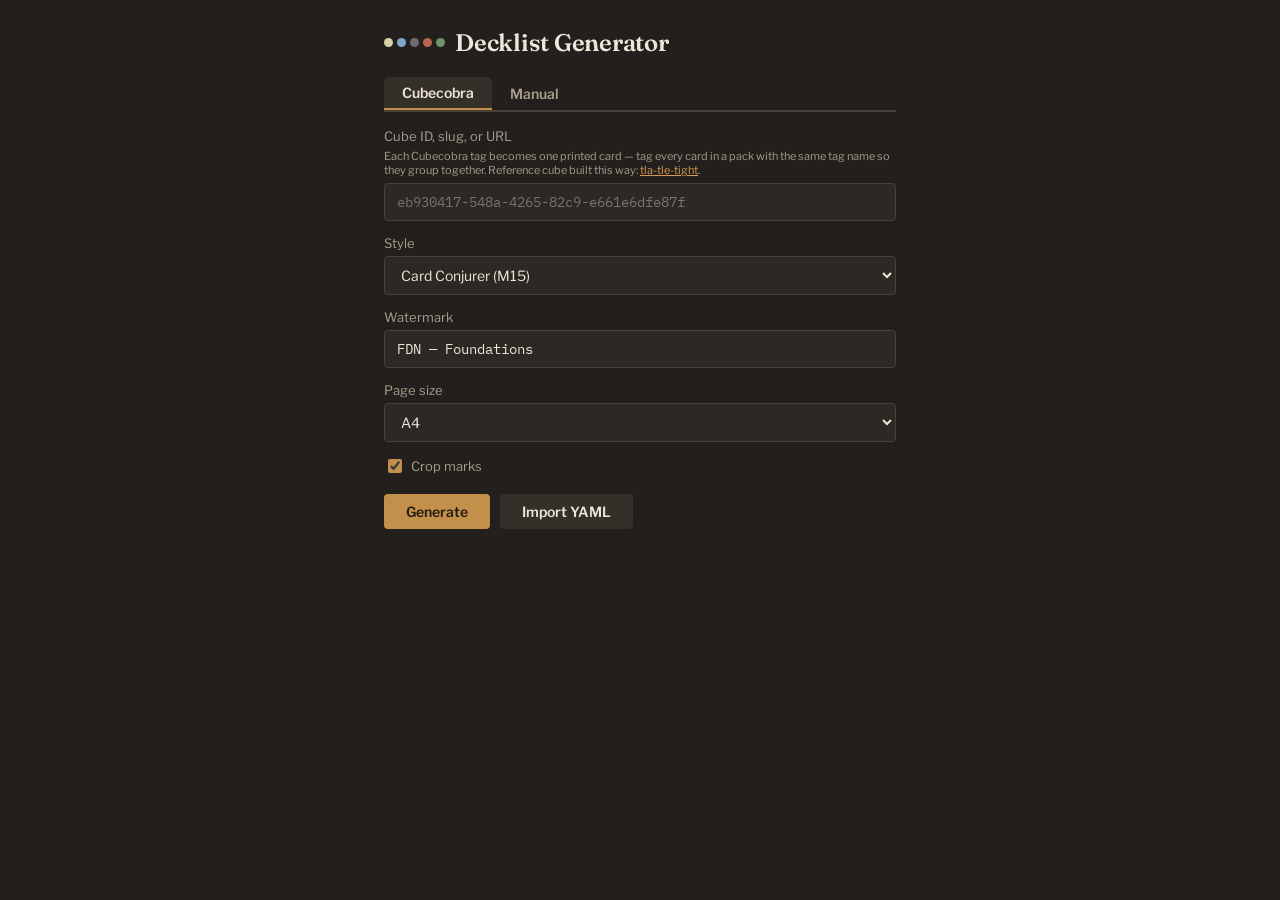
<file: index.html>
<!DOCTYPE html>
<html lang="en">
<head>
  <meta charset="UTF-8">
  <meta name="viewport" content="width=device-width, initial-scale=1.0">
  <title>Decklist Generator</title>
  <link rel="preconnect" href="https://fonts.gstatic.com" crossorigin>
  <link rel="stylesheet" href="https://fonts.googleapis.com/css2?family=Fraunces:opsz,wght@9..144,600&family=Libre+Franklin:wght@400;500;600;700&family=IBM+Plex+Mono:wght@400;500&display=swap">
  <link rel="stylesheet" href="style.css?v=7">
</head>
<body>
  <div id="controls">
    <h1><span class="title-pips" aria-hidden="true"><i class="title-pip title-pip--w"></i><i class="title-pip title-pip--u"></i><i class="title-pip title-pip--b"></i><i class="title-pip title-pip--r"></i><i class="title-pip title-pip--g"></i></span>Decklist Generator</h1>

    <!-- Session auto-save restore prompt (see js/session.js) -->
    <div id="sessionRestoreBanner" class="session-banner" style="display:none" role="status" aria-live="polite">
      <span id="sessionRestoreText"></span>
      <button id="sessionRestoreBtn" class="secondary">Restore</button>
      <button id="sessionDiscardBtn" class="secondary">Discard</button>
    </div>

    <!-- B2: Input-mode tabs -->
    <div class="tabs">
      <button class="tab active" data-mode="cubecobra">Cubecobra</button>
      <button class="tab"        data-mode="manual">Manual</button>
    </div>

    <!-- Cubecobra mode -->
    <div id="modeCubecobra" class="mode-panel">
      <div class="form-group">
        <label for="cubeId">Cube ID, slug, or URL</label>
        <div class="field-hint">Each Cubecobra tag becomes one printed card — tag every card in a pack with the same tag name so they group together. Reference cube built this way: <a href="https://cubecobra.com/cube/list/tla-tle-tight" target="_blank" rel="noopener">tla-tle-tight</a>.</div>
        <input id="cubeId" type="text" placeholder="eb930417-548a-4265-82c9-e661e6dfe87f" />
      </div>
      <div class="form-group" id="cacheGroup" style="display:none">
        <label for="cacheSelect">Cached cubes</label>
        <div class="cache-row">
          <select id="cacheSelect"></select>
          <button id="cacheLoadBtn" class="secondary">Load</button>
          <button id="cacheDeleteBtn" class="danger">Remove</button>
        </div>
      </div>
    </div>

    <!-- B2: Manual mode -->
    <div id="modeManual" class="mode-panel" style="display:none">
      <div class="form-group">
        <label for="manualDeckName">Deck name</label>
        <input id="manualDeckName" type="text" placeholder="Deck" />
      </div>
      <div class="form-group">
        <label for="manualText">Deck list</label>
        <div class="field-hint">Paste an Arena-format list (count + card name, count optional — defaults to 1) — cost, rarity, and art are looked up automatically.</div>
        <textarea id="manualText" placeholder="4 Llanowar Elves (DOM) 180&#10;1 Wrath of God (M19) 15&#10;6 Forest"></textarea>
      </div>
    </div>

    <!-- Shared controls -->
    <!-- B3: Render style -->
    <div class="form-group">
      <label for="styleSelect">Style</label>
      <select id="styleSelect"></select>
    </div>

    <!-- B3: Art-background source (shown only for the art style) -->
    <div class="form-group" id="artUrlGroup" style="display:none">
      <label for="artUrl">Background image URL (optional)</label>
      <input id="artUrl" type="text" placeholder="Image URL or https://scryfall.com/card/… — blank = auto" />
    </div>

    <div class="form-group">
      <label for="watermarkInput">Watermark</label>
      <div class="wm-combo" id="watermarkCombo">
        <input type="text" id="watermarkInput" class="wm-combo-input" placeholder="Search sets…" autocomplete="off"
               role="combobox" aria-expanded="false" aria-autocomplete="list" aria-controls="watermarkListbox">
        <ul class="wm-combo-list" id="watermarkListbox" role="listbox" hidden></ul>
      </div>
    </div>

    <!-- A2: Page size -->
    <div class="form-group">
      <label for="pageSize">Page size</label>
      <select id="pageSize">
        <option value="a4">A4</option>
        <option value="letter">US Letter</option>
      </select>
    </div>

    <!-- A3: Crop marks toggle -->
    <div class="inline-check">
      <label>
        <input type="checkbox" id="cropMarks" checked>
        Crop marks
      </label>
    </div>

    <div class="actions">
      <button id="generateBtn">Generate</button>
      <button id="printBtn"     class="secondary" style="display:none">Print / Save PDF</button>
      <button id="downloadBtn"  class="secondary" style="display:none">Download PNGs</button>
      <button id="batchEditBtn" class="secondary" style="display:none">Edit Titles</button>
      <!-- D1: deck YAML import / export -->
      <button id="importYamlBtn" class="secondary">Import YAML</button>
      <button id="exportYamlBtn" class="secondary" style="display:none">Export YAML</button>
      <input id="importYamlInput" type="file" accept=".yaml,.yml,.txt" style="display:none">
    </div>
    <div id="status" role="status" aria-live="polite"></div>
  </div>

  <div id="cardGrid"></div>

  <!-- Fullscreen lightbox -->
  <div id="fullscreenModal" class="modal-overlay" style="display:none" role="dialog" aria-modal="true">
    <button class="modal-close" id="fullscreenClose" title="Close" aria-label="Close">✕</button>
    <canvas id="fullscreenCanvas"></canvas>
  </div>

  <!-- Edit modal -->
  <div id="editModal" class="modal-overlay" style="display:none" role="dialog" aria-modal="true">
    <div class="modal-box">
      <div class="modal-header">
        <span class="modal-title">Edit deck</span>
        <button class="modal-close-sm" id="editClose" title="Close" aria-label="Close">✕</button>
      </div>
      <div class="modal-body">
        <div class="modal-main">
          <div class="modal-field">
            <label for="editTitle">Title</label>
            <input id="editTitle" type="text" placeholder="Deck">
          </div>
          <!-- Per-card fields: shown only for styles that use them -->
          <div id="editSubtitleGroup" class="modal-field" style="display:none">
            <label for="editSubtitle">Subtitle</label>
            <input id="editSubtitle" type="text" placeholder="Tagline shown below the title">
          </div>
          <div id="editArtUrlGroup" class="modal-field" style="display:none">
            <label>Art</label>
            <div class="art-url-row">
              <input id="editArtUrl" type="text" placeholder="Image URL or https://scryfall.com/card/… — blank = auto">
              <button id="editArtReset" class="art-reset-btn" type="button" title="Reset to automatic art" aria-label="Reset to automatic art">✕</button>
              <div id="editArtPreview" class="art-preview-thumb"></div>
            </div>
          </div>
          <div id="editBlendGroup" class="modal-field" style="display:none">
            <label for="editBlendSlider">Color blend</label>
            <div class="blend-row">
              <input id="editBlendSlider" type="range" min="0" max="100" step="1" value="50">
              <span id="editBlendValue" class="blend-value">50%</span>
              <button id="editBlendReset" class="art-reset-btn" type="button" title="Reset to automatic blend" aria-label="Reset to automatic blend">Auto</button>
            </div>
          </div>
          <div id="editArtPicker" class="art-picker" style="display:none">
            <div class="art-picker-tabs">
              <button class="art-picker-tab active" data-picker-tab="deck">From this deck</button>
              <button class="art-picker-tab" data-picker-tab="search">Search Scryfall</button>
            </div>
            <div id="artPickerDeckPane" class="art-picker-pane">
              <div id="artPickerGrid" class="art-picker-grid"></div>
            </div>
            <div id="artPickerSearchPane" class="art-picker-pane" style="display:none">
              <div class="art-picker-search-row">
                <input id="artPickerSearch" type="text" placeholder="Card name… (press Enter to search)" autocomplete="off">
              </div>
              <div id="artPickerSearchStatus" class="art-picker-status" role="status" aria-live="polite"></div>
              <div id="artPickerSearchGrid" class="art-picker-grid"></div>
            </div>
          </div>
          <div class="modal-field">
            <label>Colors</label>
            <div id="editColorToggles" class="color-toggles" role="group" aria-label="Color override">
              <button type="button" class="color-toggle color-toggle--auto" data-color="auto" aria-pressed="false" title="Auto (detect from cards)">Auto</button>
              <button type="button" class="color-toggle color-toggle--W" data-color="W" aria-pressed="false" aria-label="White" title="White">W</button>
              <button type="button" class="color-toggle color-toggle--U" data-color="U" aria-pressed="false" aria-label="Blue" title="Blue">U</button>
              <button type="button" class="color-toggle color-toggle--B" data-color="B" aria-pressed="false" aria-label="Black" title="Black">B</button>
              <button type="button" class="color-toggle color-toggle--R" data-color="R" aria-pressed="false" aria-label="Red" title="Red">R</button>
              <button type="button" class="color-toggle color-toggle--G" data-color="G" aria-pressed="false" aria-label="Green" title="Green">G</button>
              <button type="button" class="color-toggle color-toggle--C" data-color="C" aria-pressed="false" aria-label="Colorless" title="Colorless">C</button>
              <button id="editColorSwap" class="art-reset-btn color-swap-btn" type="button" style="display:none" title="Swap color order (which one leads)" aria-label="Swap color order">⇄</button>
            </div>
          </div>
          <div class="modal-field edit-cards-field">
            <div class="edit-cards-header">
              <label>Cards</label>
              <label class="auto-sort-toggle">
                <input type="checkbox" id="editAutoSort" checked>
                Auto sort
              </label>
            </div>
            <div id="editCardTables" class="edit-card-tables"></div>
          </div>
        </div>
        <div class="modal-preview">
          <div class="modal-preview-label">Live preview</div>
          <canvas id="editPreviewCanvas"></canvas>
          <!-- Art reposition: pan (drag the canvas) + zoom + reset; art styles only -->
          <div id="editArtTransform" class="art-transform" style="display:none">
            <div class="art-transform-hint">Drag the art to reposition</div>
            <div class="art-transform-row">
              <label for="editArtZoom">Zoom</label>
              <input id="editArtZoom" type="range" min="1" max="3" step="0.01" value="1">
            </div>
            <button id="editArtTransformReset" class="secondary art-transform-reset" type="button">Reset position</button>
          </div>
        </div>
      </div>
      <div class="modal-footer">
        <div id="editModalStatus" class="modal-status" role="status" aria-live="polite"></div>
        <button id="editSaveBtn">Re-render</button>
        <button id="editCancelBtn" class="secondary">Cancel</button>
      </div>
    </div>
  </div>

  <!-- Batch title/subtitle edit -->
  <div id="batchEditModal" class="modal-overlay" style="display:none" role="dialog" aria-modal="true">
    <div class="modal-box batch-edit-box">
      <div class="modal-header">
        <span class="modal-title">Edit titles</span>
        <button class="modal-close-sm" id="batchEditClose" title="Close" aria-label="Close">✕</button>
      </div>
      <div class="batch-edit-body">
        <table class="batch-edit-table">
          <thead>
            <tr><th>Title</th><th>Subtitle</th></tr>
          </thead>
          <tbody id="batchEditTbody"></tbody>
        </table>
      </div>
      <div class="modal-footer">
        <div id="batchEditModalStatus" class="modal-status" role="status" aria-live="polite"></div>
        <button id="batchEditSaveBtn">Apply &amp; Re-render</button>
        <button id="batchEditCancelBtn" class="secondary">Cancel</button>
      </div>
    </div>
  </div>

  <script type="module" src="js/main.js?v=95"></script>
</body>
</html>
</file>
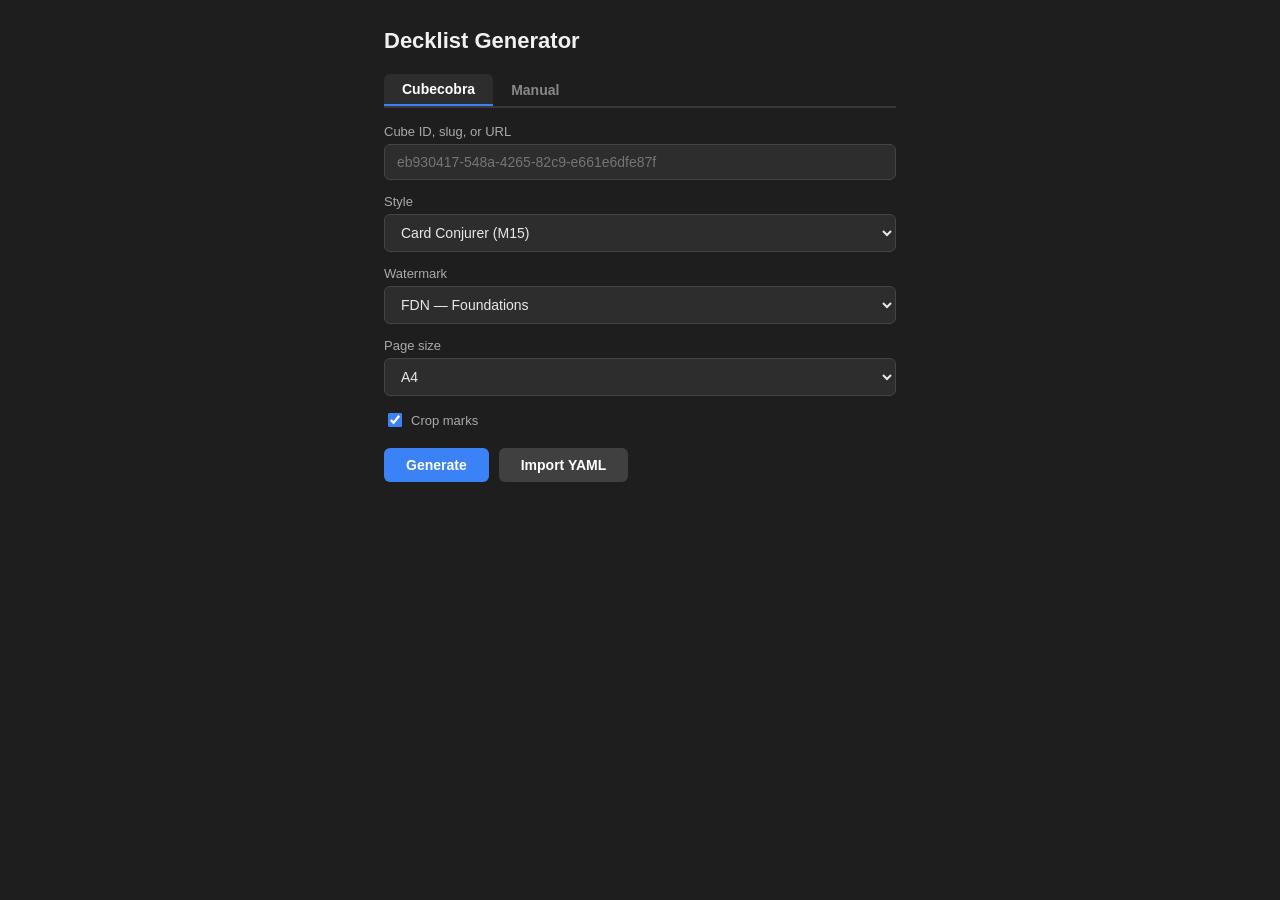
<file: spa/index.html>
<!DOCTYPE html>
<html lang="en">
<head>
  <meta charset="UTF-8">
  <meta name="viewport" content="width=device-width, initial-scale=1.0">
  <title>Decklist Generator</title>
  <link rel="stylesheet" href="style.css">
</head>
<body>
  <div id="controls">
    <h1>Decklist Generator</h1>

    <!-- B2: Input-mode tabs -->
    <div class="tabs">
      <button class="tab active" data-mode="cubecobra">Cubecobra</button>
      <button class="tab"        data-mode="manual">Manual</button>
    </div>

    <!-- Cubecobra mode -->
    <div id="modeCubecobra" class="mode-panel">
      <div class="form-group">
        <label for="cubeId">Cube ID, slug, or URL</label>
        <input id="cubeId" type="text" placeholder="eb930417-548a-4265-82c9-e661e6dfe87f" />
      </div>
      <div class="form-group" id="cacheGroup" style="display:none">
        <label for="cacheSelect">Cached cubes</label>
        <div class="cache-row">
          <select id="cacheSelect"></select>
          <button id="cacheLoadBtn" class="secondary">Load</button>
          <button id="cacheDeleteBtn" class="danger">Remove</button>
        </div>
      </div>
    </div>

    <!-- B2: Manual mode -->
    <div id="modeManual" class="mode-panel" style="display:none">
      <div class="form-group">
        <label for="manualText">Deck list</label>
        <textarea id="manualText" placeholder="# Deck Name&#10;Creature&#10;4 Llanowar Elves {g}&#10;1 Wrath of God {2}{w}{w} (rare)&#10;Land&#10;6 Forest"></textarea>
      </div>
    </div>

    <!-- Shared controls -->
    <!-- B3: Render style -->
    <div class="form-group">
      <label for="styleSelect">Style</label>
      <select id="styleSelect"></select>
    </div>

    <!-- B3: Art-background source (shown only for the art style) -->
    <div class="form-group" id="artUrlGroup" style="display:none">
      <label for="artUrl">Background image URL (optional)</label>
      <input id="artUrl" type="text" placeholder="Image URL or https://scryfall.com/card/… — blank = auto" />
    </div>

    <div class="form-group">
      <label for="watermark">Watermark</label>
      <select id="watermark"></select>
    </div>

    <!-- A2: Page size -->
    <div class="form-group">
      <label for="pageSize">Page size</label>
      <select id="pageSize">
        <option value="a4">A4</option>
        <option value="letter">US Letter</option>
      </select>
    </div>

    <!-- A3: Crop marks toggle -->
    <div class="inline-check">
      <label>
        <input type="checkbox" id="cropMarks" checked>
        Crop marks
      </label>
    </div>

    <div class="actions">
      <button id="generateBtn">Generate</button>
      <button id="printBtn"    class="secondary" style="display:none">Print / Save PDF</button>
      <button id="downloadBtn" class="secondary" style="display:none">Download PNGs</button>
      <!-- D1: deck YAML import / export -->
      <button id="importYamlBtn" class="secondary">Import YAML</button>
      <button id="exportYamlBtn" class="secondary" style="display:none">Export YAML</button>
      <input id="importYamlInput" type="file" accept=".yaml,.yml,.txt" style="display:none">
    </div>
    <div id="status"></div>
  </div>

  <div id="cardGrid"></div>

  <!-- Fullscreen lightbox -->
  <div id="fullscreenModal" class="modal-overlay" style="display:none" role="dialog" aria-modal="true">
    <button class="modal-close" id="fullscreenClose" title="Close">✕</button>
    <canvas id="fullscreenCanvas"></canvas>
  </div>

  <!-- Edit modal -->
  <div id="editModal" class="modal-overlay" style="display:none" role="dialog" aria-modal="true">
    <div class="modal-box">
      <div class="modal-header">
        <span class="modal-title">Edit deck</span>
        <button class="modal-close-sm" id="editClose" title="Close">✕</button>
      </div>
      <div class="modal-body">
        <div class="modal-main">
          <!-- Per-card fields: shown only for styles that use them -->
          <div id="editSubtitleGroup" class="modal-field" style="display:none">
            <label for="editSubtitle">Subtitle</label>
            <input id="editSubtitle" type="text" placeholder="Tagline shown below the title">
          </div>
          <div id="editArtUrlGroup" class="modal-field" style="display:none">
            <label>Art</label>
            <div class="art-url-row">
              <input id="editArtUrl" type="text" placeholder="Image URL or https://scryfall.com/card/… — blank = auto">
              <button id="editArtReset" class="art-reset-btn" type="button" title="Reset to automatic art" aria-label="Reset to automatic art">✕</button>
              <div id="editArtPreview" class="art-preview-thumb"></div>
            </div>
          </div>
          <div id="editArtPicker" class="art-picker" style="display:none">
            <div class="art-picker-tabs">
              <button class="art-picker-tab active" data-picker-tab="deck">From this deck</button>
              <button class="art-picker-tab" data-picker-tab="search">Search Scryfall</button>
            </div>
            <div id="artPickerDeckPane" class="art-picker-pane">
              <div id="artPickerGrid" class="art-picker-grid"></div>
            </div>
            <div id="artPickerSearchPane" class="art-picker-pane" style="display:none">
              <div class="art-picker-search-row">
                <input id="artPickerSearch" type="text" placeholder="Card name…" autocomplete="off">
              </div>
              <div id="artPickerSearchGrid" class="art-picker-grid"></div>
            </div>
          </div>
          <textarea id="editTextarea" spellcheck="false"></textarea>
        </div>
        <div class="modal-preview">
          <div class="modal-preview-label">Live preview</div>
          <canvas id="editPreviewCanvas"></canvas>
        </div>
      </div>
      <div class="modal-footer">
        <button id="editSaveBtn">Re-render</button>
        <button id="editCancelBtn" class="secondary">Cancel</button>
      </div>
    </div>
  </div>

  <script type="module" src="js/main.js?v=40"></script>
</body>
</html>
</file>
<file: style.css>
:root {
  --card-w: 63mm;
  --card-h: 88mm;

  /* ── UI PALETTE: "Binder" — warm graphite card-catalog, brass accent ── */
  --ui-bg:          #221f1c;
  --ui-field:       #2c2824;
  --ui-field-2:     #352f29;
  --ui-border:      #4a4038;
  --ui-text:        #ede6da;
  --ui-text-dim:    #a89c8c;
  --ui-accent:      #c3904c;
  --ui-accent-hover:#d79c4d;
  --ui-accent-active:#a97b3d;
  --ui-accent-text: #231a0e;
  --ui-danger:      #7f1d1d;
  --ui-danger-hover:#991b1b;
  --ui-danger-active:#b91c1c;
  --ui-error:       #f87171;

  /* Real WUBRG mana-color identity, antiqued to sit on graphite+brass —
     used as functional pips (title mark, card-color swatches), never as
     decoration. */
  --pip-w: #d8cfa8;
  --pip-u: #7fa9c9;
  --pip-b: #6b6b70;
  --pip-r: #b9654f;
  --pip-g: #6f9467;

  --font-display: 'Fraunces', Georgia, serif;
  --font-body: 'Libre Franklin', system-ui, -apple-system, 'Segoe UI', Roboto, sans-serif;
  --font-mono: 'IBM Plex Mono', 'Courier New', Courier, monospace;
}

/* ── FONTS ─────────────────────────────────────────────── */

@font-face {
  font-family: 'belerenb';
  src: url('assets/fonts/beleren-b.ttf') format('truetype');
  font-weight: bold;
  font-style: normal;
}

@font-face {
  font-family: 'mplantin';
  src: url('assets/fonts/mplantin.ttf') format('truetype');
  font-weight: normal;
  font-style: normal;
}

@font-face {
  font-family: 'mplantin';
  src: url('assets/fonts/mplantin-i.ttf') format('truetype');
  font-weight: normal;
  font-style: italic;
}

@font-face {
  font-family: 'gothammedium';
  src: url('assets/fonts/gotham-medium.ttf') format('truetype');
  font-weight: normal;
  font-style: normal;
}

@font-face {
  font-family: 'belerenbsc';
  src: url('assets/fonts/beleren-bsc.ttf') format('truetype');
  font-weight: bold;
  font-style: normal;
}

/* ── SCREEN LAYOUT ─────────────────────────────────────── */

*, *::before, *::after { box-sizing: border-box; }

body {
  margin: 0;
  padding: 0;
  background: var(--ui-bg);
  font-family: var(--font-body);
  color: var(--ui-text);
}

#controls {
  max-width: 560px;
  margin: 0 auto;
  padding: 28px 24px 20px;
}

h1 {
  display: flex;
  align-items: center;
  gap: 10px;
  font-family: var(--font-display);
  font-size: 24px;
  font-weight: 600;
  letter-spacing: -0.01em;
  margin: 0 0 20px;
  color: var(--ui-text);
}

.title-pips { display: inline-flex; gap: 4px; }
.title-pip { width: 9px; height: 9px; border-radius: 50%; display: inline-block; }
.title-pip--w { background: var(--pip-w); }
.title-pip--u { background: var(--pip-u); }
.title-pip--b { background: var(--pip-b); }
.title-pip--r { background: var(--pip-r); }
.title-pip--g { background: var(--pip-g); }

/* ── INPUT-MODE TABS (B2) ───────────────────────────────── */

.tabs {
  display: flex;
  gap: 0;
  margin-bottom: 16px;
  border-bottom: 2px solid var(--ui-border);
}

.tab {
  padding: 7px 18px;
  border-radius: 6px 6px 0 0;
  border: none;
  background: transparent;
  color: var(--ui-text-dim);
  font-family: var(--font-body);
  font-size: 14px;
  font-weight: 600;
  cursor: pointer;
  transition: color 0.12s, background 0.12s;
}

.tab:hover  { color: var(--ui-text); background: var(--ui-field); }
.tab.active { color: var(--ui-text); background: var(--ui-field-2); border-bottom: 2px solid var(--ui-accent); }

.mode-panel { }

/* ── FORM ELEMENTS ──────────────────────────────────────── */

.form-group {
  margin-bottom: 14px;
}

.form-row {
  display: flex;
  gap: 10px;
  margin-bottom: 14px;
}

.form-row .form-group {
  flex: 1;
  margin-bottom: 0;
}

label {
  display: block;
  font-size: 13px;
  color: var(--ui-text-dim);
  margin-bottom: 5px;
}

.field-hint {
  font-size: 11px;
  color: var(--ui-text-dim);
  margin-bottom: 6px;
}

.field-hint a {
  color: var(--ui-accent-hover);
}

input[type="text"],
select,
textarea {
  width: 100%;
  padding: 9px 12px;
  border-radius: 4px;
  border: 1px solid var(--ui-border);
  background: var(--ui-field);
  color: var(--ui-text);
  font-family: var(--font-mono);
  font-size: 14px;
  outline: none;
  transition: border-color 0.15s;
}

textarea {
  resize: vertical;
  min-height: 160px;
  font-size: 13px;
  line-height: 1.5;
}

input[type="text"]:focus,
select:focus,
textarea:focus {
  border-color: var(--ui-accent);
}

/* Mono is for raw IDs/slugs/decklists; dropdown labels read as prose. */
select { font-family: var(--font-body); cursor: pointer; }
select option { background: var(--ui-field); }

/* ── WATERMARK COMBOBOX (searchable set picker) ─────────── */

.wm-combo {
  position: relative;
}

.wm-combo-input {
  font-family: var(--font-body);
  cursor: text;
}

.wm-combo-list {
  position: absolute;
  z-index: 20;
  top: calc(100% + 4px);
  left: 0;
  right: 0;
  max-height: 320px;
  overflow-y: auto;
  margin: 0;
  padding: 4px;
  list-style: none;
  background: var(--ui-field);
  border: 1px solid var(--ui-border);
  border-radius: 8px;
  box-shadow: 0 8px 24px rgba(0, 0, 0, 0.45);
}

.wm-combo-option {
  display: flex;
  align-items: center;
  gap: 10px;
  padding: 7px 9px;
  border-radius: 5px;
  cursor: pointer;
  font-family: var(--font-body);
  font-size: 13px;
  color: var(--ui-text);
}

.wm-combo-option:hover,
.wm-combo-option.active {
  background: var(--ui-field-2);
}

.wm-combo-option.selected {
  color: var(--ui-accent-hover);
}

.wm-combo-icon {
  width: 18px;
  height: 18px;
  flex: none;
  object-fit: contain;
  filter: invert(1) brightness(1.4);
}

.wm-combo-icon--blank {
  display: inline-block;
}

.wm-combo-label {
  overflow: hidden;
  text-overflow: ellipsis;
  white-space: nowrap;
}

.wm-combo-empty {
  padding: 9px;
  font-size: 13px;
  color: var(--ui-text-dim);
}

/* Inline checkbox row */
.inline-check {
  display: flex;
  align-items: center;
  gap: 8px;
  margin-bottom: 14px;
}

.inline-check label {
  display: flex;
  align-items: center;
  gap: 6px;
  margin: 0;
  cursor: pointer;
  font-size: 13px;
  color: var(--ui-text-dim);
}

.inline-check input[type="checkbox"] {
  width: 14px;
  height: 14px;
  accent-color: var(--ui-accent);
  cursor: pointer;
}

/* ── BUTTONS ────────────────────────────────────────────── */

.actions {
  margin-top: 18px;
  display: flex;
  gap: 10px;
  align-items: center;
}

button {
  padding: 9px 22px;
  border-radius: 4px;
  border: none;
  cursor: pointer;
  font-family: var(--font-body);
  font-size: 14px;
  font-weight: 600;
  background: var(--ui-accent);
  color: var(--ui-accent-text);
  transition: background 0.15s;
}

button:hover  { background: var(--ui-accent-hover); }
button:active { background: var(--ui-accent-active); }

button.secondary             { background: var(--ui-field-2); color: var(--ui-text); }
button.secondary:hover       { background: var(--ui-border); }
button.secondary:active      { background: var(--ui-border); }

button.danger                { background: var(--ui-danger); color: var(--ui-text); }
button.danger:hover          { background: var(--ui-danger-hover); }
button.danger:active         { background: var(--ui-danger-active); }

.cache-row {
  display: flex;
  gap: 8px;
}

.cache-row select {
  flex: 1;
}

/* ── SESSION RESTORE BANNER ─────────────────────────────── */

.session-banner {
  display: flex;
  align-items: center;
  flex-wrap: wrap;
  gap: 10px;
  margin-bottom: 18px;
  padding: 10px 14px;
  border-radius: 6px;
  background: #342c1e;
  border: 1px solid #5a4a2d;
  font-size: 13px;
}
.session-banner span { flex: 1 1 auto; }
.session-banner button { padding: 6px 14px; font-size: 13px; }

/* ── STATUS ─────────────────────────────────────────────── */

#status {
  margin-top: 12px;
  font-size: 13px;
  min-height: 18px;
  line-height: 1.4;
}
#status.error   { color: var(--ui-error); }
#status.loading { color: var(--ui-accent-hover); }

/* ── CARD GRID (SCREEN) ─────────────────────────────────── */

#cardGrid {
  display: flex;
  flex-wrap: wrap;
  gap: 5mm;
  padding: 4px 24px 32px;
  justify-content: center;
}

/* A3: card-cell wrapper (holds canvas + crop-mark pseudo-elements) */
.card-cell {
  width:  var(--card-w);
  height: var(--card-h);
  flex-shrink: 0;
  position: relative;
}

/* ── CARD CANVAS ─────────────────────────────────────────── */

.card {
  width:  var(--card-w);
  height: var(--card-h);
  flex-shrink: 0;
  display: block;
  box-shadow: 0 3px 10px rgba(0,0,0,0.6);
}

/* Screen canvas: downsampled for crisp preview; print canvas: hidden */
.card--screen { display: block; }
.card--print  { display: none;  }

/* ── CARD HOVER OVERLAY ─────────────────────────────────── */

.card-overlay {
  position: absolute;
  inset: 0;
  display: flex;
  flex-direction: column;
  align-items: center;
  justify-content: center;
  gap: 8px;
  background: rgba(0, 0, 0, 0.48);
  opacity: 0;
  transition: opacity 0.15s;
  border-radius: 4.5%;   /* matches canvas corner cutout */
  pointer-events: none;
}

.card-overlay-btns {
  display: flex;
  gap: 10px;
}

.card-cell:hover .card-overlay {
  opacity: 1;
  pointer-events: auto;
}

.card-btn {
  width: 38px;
  height: 38px;
  border-radius: 50%;
  border: 2px solid rgba(255,255,255,0.85);
  background: rgba(0, 0, 0, 0.65);
  color: #fff;
  font-size: 17px;
  line-height: 1;
  cursor: pointer;
  display: flex;
  align-items: center;
  justify-content: center;
  transition: background 0.12s, transform 0.1s;
  padding: 0;
}

.card-btn:hover  { background: rgba(195,144,76,0.85); transform: scale(1.12); }
.card-btn:active { transform: scale(0.96); }

.card-wm-select {
  width: 86%;
  font-size: 11px;
  padding: 4px 6px;
  border-radius: 5px;
  border: 1px solid rgba(255,255,255,0.35);
  background: rgba(0,0,0,0.72);
  color: #fff;
  cursor: pointer;
  outline: none;
}
.card-wm-select option { background: var(--ui-bg); }

/* Drag handle for reordering the card grid */
.card-drag-handle {
  width: 86%;
  text-align: center;
  font-size: 14px;
  line-height: 1;
  padding: 3px 0;
  color: #ddd;
  background: rgba(0,0,0,0.72);
  border: 1px solid rgba(255,255,255,0.35);
  border-radius: 5px;
  cursor: grab;
  user-select: none;
}
.card-drag-handle:active { cursor: grabbing; }
.card-cell--dragging { opacity: 0.4; }

/* Inline title/subtitle editor (double-click a card) */
.inline-title-edit {
  position: absolute;
  top: 7%;
  left: 6%;
  right: 6%;
  z-index: 5;
  display: flex;
  flex-direction: column;
  gap: 5px;
}
.inline-title-input {
  width: 100%;
  font-family: var(--font-body);
  font-size: 12px;
  padding: 5px 7px;
  border-radius: 4px;
  border: 1px solid var(--ui-accent);
  background: rgba(20, 18, 16, 0.96);
  color: #fff;
  outline: none;
}
/* Hide the hover overlay while inline-editing so it doesn't intercept clicks. */
.card-cell.inline-editing .card-overlay { display: none; }

/* ── MODALS ──────────────────────────────────────────────── */

.modal-overlay {
  position: fixed;
  inset: 0;
  background: rgba(0, 0, 0, 0.82);
  display: flex;
  align-items: center;
  justify-content: center;
  z-index: 1000;
}

/* Fullscreen lightbox: just the canvas centred */
#fullscreenCanvas {
  max-width:  min(90vw, 90vh * 0.714);  /* keep 63:88 aspect */
  max-height: 90vh;
  width: auto;
  height: auto;
  border-radius: 4.5%;
  box-shadow: 0 8px 40px rgba(0,0,0,0.8);
  display: block;
}

.modal-close {
  position: fixed;
  top: 18px;
  right: 22px;
  background: transparent;
  border: none;
  color: #fff;
  font-size: 26px;
  cursor: pointer;
  line-height: 1;
  padding: 4px 8px;
  opacity: 0.75;
  transition: opacity 0.12s;
}
.modal-close:hover { opacity: 1; background: transparent; }

/* Edit modal box */
.modal-box {
  background: var(--ui-field);
  border-radius: 10px;
  width: min(1040px, 96vw);
  max-height: 92vh;
  display: flex;
  flex-direction: column;
  overflow: hidden;
  box-shadow: 0 12px 48px rgba(0,0,0,0.7);
}

/* Two-column body: fields on the left, live preview on the right */
.modal-body {
  display: flex;
  flex: 1;
  min-height: 0;
}
.modal-main {
  flex: 1;
  min-width: 0;
  display: flex;
  flex-direction: column;
  overflow-y: auto;
}
.modal-preview {
  flex-shrink: 0;
  width: 360px;
  padding: 14px 18px;
  border-left: 1px solid var(--ui-border);
  display: flex;
  flex-direction: column;
  align-items: center;
  gap: 8px;
}
.modal-preview-label {
  font-size: 12px;
  color: var(--ui-text-dim);
  align-self: flex-start;
}
#editPreviewCanvas {
  width: 100%;
  height: auto;
  aspect-ratio: 63 / 88;
  border-radius: 4.5%;
  background: var(--ui-bg);
  box-shadow: 0 4px 18px rgba(0,0,0,0.55);
  display: block;
}
/* Art reposition controls (drag-to-pan + zoom + reset), art styles only */
#editPreviewCanvas.art-pannable        { cursor: grab; }
#editPreviewCanvas.art-pannable.panning { cursor: grabbing; }
.art-transform {
  width: 100%;
  display: flex;
  flex-direction: column;
  gap: 8px;
}
.art-transform-hint {
  font-size: 11px;
  color: var(--ui-text-dim);
}
.art-transform-row {
  display: flex;
  align-items: center;
  gap: 8px;
}
.art-transform-row label {
  font-size: 12px;
  color: var(--ui-text-dim);
}
.art-transform-row input[type="range"] {
  flex: 1;
  min-width: 0;
  accent-color: var(--ui-accent);
}
.art-transform-reset {
  align-self: flex-start;
  font-size: 12px;
  padding: 5px 10px;
}

/* Keep the preview on the side at all widths — just narrow it on smaller screens. */
@media (max-width: 720px) {
  .modal-preview { width: 260px; padding: 12px; }
}
@media (max-width: 560px) {
  .modal-preview { width: 180px; padding: 10px; }
}

.modal-header {
  display: flex;
  align-items: center;
  justify-content: space-between;
  padding: 14px 18px 10px;
  border-bottom: 1px solid var(--ui-border);
}

.modal-title {
  font-family: var(--font-body);
  font-weight: 700;
  font-size: 15px;
  color: var(--ui-text);
}

.modal-close-sm {
  background: transparent;
  border: none;
  color: var(--ui-text-dim);
  font-size: 18px;
  cursor: pointer;
  padding: 2px 6px;
  line-height: 1;
  transition: color 0.12s;
}
.modal-close-sm:hover { color: var(--ui-text); background: transparent; }

/* Edit modal: per-type card tables (replaces the old free-text textarea) */
.edit-cards-field { flex: 1; min-height: 0; padding-bottom: 14px; }
.edit-cards-header {
  display: flex;
  align-items: center;
  justify-content: space-between;
}
.auto-sort-toggle {
  display: flex;
  align-items: center;
  gap: 5px;
  font-size: 12px;
  color: var(--ui-text-dim);
  margin: 0;
  cursor: pointer;
}
.auto-sort-toggle input { accent-color: var(--ui-accent); }

.edit-card-tables { display: flex; flex-direction: column; gap: 14px; }
.edit-card-table-section { }
.edit-card-table-heading {
  font-size: 12px;
  font-weight: 600;
  color: var(--ui-text-dim);
  padding: 6px 2px 4px;
  border-bottom: 1px solid var(--ui-border);
}
.edit-card-table { width: 100%; border-collapse: collapse; }
.edit-card-table td { padding: 3px 4px; }

.edit-card-handle-cell { width: 26px; }
.edit-card-handle {
  display: inline-flex;
  align-items: center;
  justify-content: center;
  width: 22px;
  height: 22px;
  font-size: 13px;
  color: var(--ui-text-dim);
  background: transparent;
  border: 1px solid transparent;
  border-radius: 5px;
  cursor: grab;
  user-select: none;
}
.edit-card-handle:hover, .edit-card-handle:focus { color: var(--ui-text); border-color: var(--ui-border); outline: none; }
.edit-card-handle:active { cursor: grabbing; }
.edit-card-row--dragging { opacity: 0.4; }

.edit-card-count  { width: 44px; text-align: center; }
.edit-card-name   { width: 100%; min-width: 120px; }
.edit-card-cost   { width: 90px; font-family: var(--font-mono); }
.edit-card-rarity { width: auto; background-color: var(--ui-field); }
.edit-card-table input[type="text"],
.edit-card-table input[type="number"],
.edit-card-table select {
  padding: 5px 7px;
  font-family: var(--font-body);
  font-size: 12.5px;
}
.edit-card-table input.edit-card-cost { font-family: var(--font-mono); }

/* Cost cell: mana-icon display by default, swaps to the raw {w}{u} text input on click */
.edit-card-cost-cell { min-width: 84px; }
.edit-card-cost-display {
  display: flex;
  align-items: center;
  gap: 2px;
  min-height: 24px;
  width: 100%;
  padding: 3px 6px;
  border: 1px solid transparent;
  border-radius: 5px;
  background: transparent;
  cursor: pointer;
}
.edit-card-cost-display:hover, .edit-card-cost-display:focus {
  border-color: var(--ui-border);
  background: var(--ui-field-2);
  outline: none;
}
.edit-card-cost-display .mana-icon {
  width: 15px;
  height: 15px;
  flex: none;
}
.edit-card-cost-empty {
  color: var(--ui-text-dim);
  font-size: 12px;
}
.edit-card-cost-unknown {
  font-family: var(--font-mono);
  font-size: 11px;
  color: var(--ui-text);
}

.edit-card-remove {
  border: none;
  background: transparent;
  color: var(--ui-text-dim);
  font-size: 13px;
  line-height: 1;
  padding: 4px 6px;
  cursor: pointer;
  border-radius: 5px;
}
.edit-card-remove:hover { color: var(--ui-error); background: var(--ui-field-2); }

.edit-card-empty-row td {
  color: var(--ui-text-dim);
  font-size: 12px;
  font-style: italic;
  padding: 6px 4px;
}

.edit-card-addrow .edit-card-add-input {
  width: 100%;
  background: transparent;
  border: 1px dashed var(--ui-border);
  color: var(--ui-text);
  font-size: 12.5px;
  padding: 5px 7px;
}
.edit-card-addrow .edit-card-add-input:focus { border-color: var(--ui-accent); border-style: solid; }

.modal-footer {
  display: flex;
  align-items: center;
  gap: 10px;
  padding: 12px 18px;
  border-top: 1px solid var(--ui-border);
}

.modal-status {
  flex: 1;
  font-size: 13px;
  line-height: 1.4;
}
.modal-status.error { color: var(--ui-error); }

/* Batch title/subtitle edit — a narrower modal, table body scrolls */
.batch-edit-box { width: min(680px, 96vw); }
.batch-edit-body {
  flex: 1;
  min-height: 0;
  overflow-y: auto;
  padding: 4px 18px 14px;
}
.batch-edit-table { width: 100%; border-collapse: collapse; }
.batch-edit-table th {
  position: sticky;
  top: 0;
  text-align: left;
  font-size: 12px;
  font-weight: 600;
  color: var(--ui-text-dim);
  padding: 8px 8px 6px;
  background: var(--ui-field);
  border-bottom: 1px solid var(--ui-border);
}
.batch-edit-table td { padding: 4px 8px; }
.batch-edit-table input[type="text"] {
  width: 100%;
  padding: 6px 9px;
  font-family: var(--font-body);
  font-size: 13px;
}
.batch-edit-table input.subtitle-input { color: var(--ui-text-dim); }

.modal-field {
  padding: 10px 18px 0;
  display: flex;
  flex-direction: column;
  gap: 5px;
}
.modal-field label {
  font-size: 12px;
  color: var(--ui-text-dim);
}
.modal-field input {
  background: var(--ui-bg);
  border: 1px solid var(--ui-border);
  border-radius: 5px;
  color: var(--ui-text);
  font-family: var(--font-body);
  font-size: 13px;
  padding: 6px 10px;
  outline: none;
}
.modal-field input:focus { border-color: var(--ui-accent); }

/* art url row: input + reset button + live preview thumbnail */
.art-url-row { display: flex; gap: 8px; align-items: center; }
.art-url-row input { flex: 1; min-width: 0; font-family: var(--font-mono); }
.art-reset-btn {
  flex-shrink: 0;
  width: 30px;
  height: 30px;
  padding: 0;
  font-size: 13px;
  line-height: 1;
  background: var(--ui-field-2);
  color: var(--ui-text-dim);
  border: 1px solid var(--ui-border);
  border-radius: 5px;
}
.art-reset-btn:hover  { background: var(--ui-border); color: var(--ui-text); }
.art-reset-btn:active { background: var(--ui-border); }

/* color override toggles: Auto + WUBRG + C swatch buttons */
.color-toggles { display: flex; flex-wrap: wrap; gap: 6px; align-items: center; }
.color-toggle {
  position: relative;
  width: 30px;
  height: 30px;
  padding: 0;
  font-size: 13px;
  font-weight: 700;
  line-height: 1;
  background: var(--ui-bg);
  color: var(--ui-text-dim);
  border: 2px solid var(--ui-border);
  border-radius: 50%;
  cursor: pointer;
}
/* Order badge (1st/2nd) shown on the two active swatches of a manual 2-color
   override, so the ability to reorder them (via editColorSwap) is visible. */
.color-toggle[data-order]::after {
  content: attr(data-order);
  position: absolute;
  top: -4px;
  right: -4px;
  width: 14px;
  height: 14px;
  border-radius: 50%;
  background: #fff;
  color: #111;
  font-size: 9px;
  font-weight: 700;
  line-height: 14px;
  text-align: center;
}
.color-swap-btn { width: auto; padding: 0 10px; font-size: 15px; }
.color-toggle--auto {
  width: auto;
  padding: 0 12px;
  border-radius: 15px;
  font-weight: 600;
}
.color-toggle:hover { border-color: var(--ui-text-dim); color: var(--ui-text); }
/* active = selected: tint swatch with its MTG color (refs js/config.js COLOR_HEX) */
.color-toggle.active { color: #111; border-color: #fff; }
.color-toggle--W.active { background: #b79d58; }
.color-toggle--U.active { background: #5e98d9; }
.color-toggle--B.active { background: #5e5e5e; color: #eee; }
.color-toggle--R.active { background: #d16e5e; }
.color-toggle--G.active { background: #5e9e5e; }
.color-toggle--C.active { background: #9e9e9e; }
.color-toggle--auto.active { background: var(--ui-field-2); color: var(--ui-text); border-color: var(--ui-text-dim); }
.art-preview-thumb {
  width: 50px;
  height: 36px;
  border-radius: 4px;
  border: 1px solid var(--ui-border);
  background: var(--ui-bg);
  flex-shrink: 0;
  overflow: hidden;
}
.art-preview-thumb img { width: 100%; height: 100%; object-fit: cover; display: block; }

/* color-blend slider: range + percent readout + Auto reset */
.blend-row { display: flex; gap: 10px; align-items: center; }
.blend-row input[type="range"] {
  flex: 1;
  min-width: 0;
  accent-color: var(--ui-accent);
  cursor: pointer;
}
.blend-value {
  flex-shrink: 0;
  width: 42px;
  text-align: right;
  font-size: 13px;
  color: var(--ui-text-dim);
  font-variant-numeric: tabular-nums;
}
.blend-row .art-reset-btn {
  width: auto;
  padding: 0 10px;
}

/* art picker panel */
.art-picker {
  margin: 10px 18px 0;
  background: var(--ui-bg);
  border: 1px solid var(--ui-border);
  border-radius: 7px;
  overflow: hidden;
}
.art-picker-tabs { display: flex; border-bottom: 1px solid var(--ui-border); }
.art-picker-tab {
  flex: 1;
  padding: 7px 0;
  font-size: 12px;
  font-family: var(--font-body);
  color: var(--ui-text-dim);
  background: transparent;
  border: none;
  cursor: pointer;
  font-weight: 500;
}
.art-picker-tab.active { color: var(--ui-accent-hover); border-bottom: 2px solid var(--ui-accent); margin-bottom: -1px; }
.art-picker-tab:hover { background: var(--ui-field-2); }
.art-picker-search-row { padding: 8px 10px; border-bottom: 1px solid var(--ui-border); }
.art-picker-search-row input {
  width: 100%;
  background: var(--ui-field-2);
  border: 1px solid var(--ui-border);
  border-radius: 4px;
  color: var(--ui-text);
  font-family: var(--font-mono);
  font-size: 12px;
  padding: 5px 9px;
  outline: none;
}
.art-picker-search-row input:focus { border-color: var(--ui-accent); }
.art-picker-grid {
  display: grid;
  grid-template-columns: repeat(4, 1fr);
  gap: 6px;
  padding: 10px;
  max-height: 340px;
  overflow-y: auto;
}
.art-picker-thumb {
  aspect-ratio: 4/3;
  border-radius: 4px;
  border: 1.5px solid transparent;
  background: var(--ui-field-2);
  overflow: hidden;
  cursor: pointer;
  position: relative;
  transition: border-color 0.1s;
}
.art-picker-thumb:hover { border-color: var(--ui-text-dim); }
.art-picker-thumb.selected { border-color: var(--ui-accent); }
.art-picker-thumb img { width: 100%; height: 100%; object-fit: cover; display: block; }
/* Broken art: hide the empty <img> and show a placeholder glyph behind it. */
.art-picker-thumb--broken { display: flex; align-items: center; justify-content: center; }
.art-picker-thumb--broken img { display: none; }
.art-picker-thumb--broken::before {
  content: "⊘";
  color: #555;
  font-size: 18px;
}
/* "Find other artworks" button — top-right corner of deck-tab thumbs, on hover. */
.art-picker-thumb-find {
  position: absolute;
  top: 3px; right: 3px;
  width: 20px; height: 20px;
  padding: 0;
  border: none;
  border-radius: 4px;
  background: rgba(0,0,0,.72);
  color: #ddd;
  font-size: 11px;
  line-height: 20px;
  text-align: center;
  cursor: pointer;
  opacity: 0;
  transition: opacity 0.1s, background 0.1s;
}
.art-picker-thumb:hover .art-picker-thumb-find,
.art-picker-thumb-find:focus-visible { opacity: 1; }
.art-picker-thumb-find:hover { background: var(--ui-accent); }
.art-picker-thumb-name {
  position: absolute;
  bottom: 0; left: 0; right: 0;
  background: rgba(0,0,0,.72);
  font-size: 8px;
  color: #ccc;
  padding: 2px 4px;
  white-space: nowrap;
  overflow: hidden;
  text-overflow: ellipsis;
}
.art-picker-empty {
  grid-column: 1 / -1;
  text-align: center;
  color: #555;
  font-size: 12px;
  padding: 20px 0;
}
.art-picker-loading {
  grid-column: 1 / -1;
  text-align: center;
  color: #555;
  font-size: 12px;
  padding: 16px 0;
}
.art-picker-status {
  font-size: 11px;
  color: #888;
  padding: 6px 10px 0;
  min-height: 12px;
}
.art-picker-status:empty { padding: 0; }

/* ── PRINT LAYOUT (A2 + A3) ─────────────────────────────── */

/* Default @page is A4; JavaScript injects an override for Letter. */
@page { size: A4 portrait; margin: 0; }

@media print {
  body  { background: white; }

  #controls { display: none !important; }

  /* Canvas must print its pixel content faithfully */
  canvas {
    print-color-adjust: exact;
    -webkit-print-color-adjust: exact;
    image-rendering: auto;
  }

  #cardGrid {
    display: grid;
    grid-template-columns: repeat(3, var(--card-w));
    grid-auto-rows: var(--card-h);
    gap: 2mm;
    padding: 4mm;
    justify-content: center;
    width: auto;
  }

  /* Grid items are .card-cell; page break every 9 cells */
  .card-cell {
    width:  var(--card-w);
    height: var(--card-h);
    position: relative;
  }

  .card-cell:nth-child(9n + 1):not(:first-child) {
    break-before: page;
    page-break-before: always;
  }

  .card {
    box-shadow: none;
    break-inside: avoid;
    page-break-inside: avoid;
  }

  /* Swap: hide the display canvas, show the full-res print canvas */
  .card--screen { display: none !important; }
  .card--print  { display: block !important; }

  .card-overlay, .modal-overlay { display: none !important; }

  /* A3: crop-mark hairlines — visible when body.crop-marks is set */
  body.crop-marks .card-cell {
    box-shadow: 0 0 0 0.3mm rgba(0, 0, 0, 0.65);
  }
}
</file>
<file: spa/style.css>
:root {
  --card-w: 63mm;
  --card-h: 88mm;
}

/* ── FONTS ─────────────────────────────────────────────── */

@font-face {
  font-family: 'belerenb';
  src: url('assets/fonts/beleren-b.ttf') format('truetype');
  font-weight: bold;
  font-style: normal;
}

@font-face {
  font-family: 'mplantin';
  src: url('assets/fonts/mplantin.ttf') format('truetype');
  font-weight: normal;
  font-style: normal;
}

@font-face {
  font-family: 'mplantin';
  src: url('assets/fonts/mplantin-i.ttf') format('truetype');
  font-weight: normal;
  font-style: italic;
}

@font-face {
  font-family: 'gothammedium';
  src: url('assets/fonts/gotham-medium.ttf') format('truetype');
  font-weight: normal;
  font-style: normal;
}

@font-face {
  font-family: 'belerenbsc';
  src: url('assets/fonts/beleren-bsc.ttf') format('truetype');
  font-weight: bold;
  font-style: normal;
}

/* ── SCREEN LAYOUT ─────────────────────────────────────── */

*, *::before, *::after { box-sizing: border-box; }

body {
  margin: 0;
  padding: 0;
  background: #1e1e1e;
  font-family: -apple-system, BlinkMacSystemFont, 'Segoe UI', Roboto, sans-serif;
  color: #e0e0e0;
}

#controls {
  max-width: 560px;
  margin: 0 auto;
  padding: 28px 24px 20px;
}

h1 {
  font-size: 22px;
  font-weight: 700;
  margin: 0 0 20px;
  color: #f0f0f0;
}

/* ── INPUT-MODE TABS (B2) ───────────────────────────────── */

.tabs {
  display: flex;
  gap: 0;
  margin-bottom: 16px;
  border-bottom: 2px solid #383838;
}

.tab {
  padding: 7px 18px;
  border-radius: 6px 6px 0 0;
  border: none;
  background: transparent;
  color: #888;
  font-size: 14px;
  font-weight: 600;
  cursor: pointer;
  transition: color 0.12s, background 0.12s;
}

.tab:hover  { color: #ccc; background: #2a2a2a; }
.tab.active { color: #fff; background: #2d2d2d; border-bottom: 2px solid #3b82f6; }

.mode-panel { }

/* ── FORM ELEMENTS ──────────────────────────────────────── */

.form-group {
  margin-bottom: 14px;
}

.form-row {
  display: flex;
  gap: 10px;
  margin-bottom: 14px;
}

.form-row .form-group {
  flex: 1;
  margin-bottom: 0;
}

label {
  display: block;
  font-size: 13px;
  color: #aaa;
  margin-bottom: 5px;
}

input[type="text"],
select,
textarea {
  width: 100%;
  padding: 9px 12px;
  border-radius: 6px;
  border: 1px solid #444;
  background: #2d2d2d;
  color: #e8e8e8;
  font-size: 14px;
  outline: none;
  transition: border-color 0.15s;
}

textarea {
  resize: vertical;
  min-height: 160px;
  font-family: 'Courier New', Courier, monospace;
  font-size: 13px;
  line-height: 1.5;
}

input[type="text"]:focus,
select:focus,
textarea:focus {
  border-color: #5b9cf6;
}

select option { background: #2d2d2d; }

/* Inline checkbox row */
.inline-check {
  display: flex;
  align-items: center;
  gap: 8px;
  margin-bottom: 14px;
}

.inline-check label {
  display: flex;
  align-items: center;
  gap: 6px;
  margin: 0;
  cursor: pointer;
  font-size: 13px;
  color: #aaa;
}

.inline-check input[type="checkbox"] {
  width: 14px;
  height: 14px;
  accent-color: #3b82f6;
  cursor: pointer;
}

/* ── BUTTONS ────────────────────────────────────────────── */

.actions {
  margin-top: 18px;
  display: flex;
  gap: 10px;
  align-items: center;
}

button {
  padding: 9px 22px;
  border-radius: 6px;
  border: none;
  cursor: pointer;
  font-size: 14px;
  font-weight: 600;
  background: #3b82f6;
  color: #fff;
  transition: background 0.15s;
}

button:hover  { background: #2563eb; }
button:active { background: #1d4ed8; }

button.secondary             { background: #404040; }
button.secondary:hover       { background: #525252; }
button.secondary:active      { background: #5e5e5e; }

button.danger                { background: #7f1d1d; }
button.danger:hover          { background: #991b1b; }
button.danger:active         { background: #b91c1c; }

.cache-row {
  display: flex;
  gap: 8px;
}

.cache-row select {
  flex: 1;
}

/* ── STATUS ─────────────────────────────────────────────── */

#status {
  margin-top: 12px;
  font-size: 13px;
  min-height: 18px;
  line-height: 1.4;
}
#status.error   { color: #f87171; }
#status.loading { color: #60a5fa; }

/* ── CARD GRID (SCREEN) ─────────────────────────────────── */

#cardGrid {
  display: flex;
  flex-wrap: wrap;
  gap: 5mm;
  padding: 4px 24px 32px;
  justify-content: center;
}

/* A3: card-cell wrapper (holds canvas + crop-mark pseudo-elements) */
.card-cell {
  width:  var(--card-w);
  height: var(--card-h);
  flex-shrink: 0;
  position: relative;
}

/* ── CARD CANVAS ─────────────────────────────────────────── */

.card {
  width:  var(--card-w);
  height: var(--card-h);
  flex-shrink: 0;
  display: block;
  box-shadow: 0 3px 10px rgba(0,0,0,0.6);
}

/* Screen canvas: downsampled for crisp preview; print canvas: hidden */
.card--screen { display: block; }
.card--print  { display: none;  }

/* ── CARD HOVER OVERLAY ─────────────────────────────────── */

.card-overlay {
  position: absolute;
  inset: 0;
  display: flex;
  flex-direction: column;
  align-items: center;
  justify-content: center;
  gap: 8px;
  background: rgba(0, 0, 0, 0.48);
  opacity: 0;
  transition: opacity 0.15s;
  border-radius: 4.5%;   /* matches canvas corner cutout */
  pointer-events: none;
}

.card-overlay-btns {
  display: flex;
  gap: 10px;
}

.card-cell:hover .card-overlay {
  opacity: 1;
  pointer-events: auto;
}

.card-btn {
  width: 38px;
  height: 38px;
  border-radius: 50%;
  border: 2px solid rgba(255,255,255,0.85);
  background: rgba(0, 0, 0, 0.65);
  color: #fff;
  font-size: 17px;
  line-height: 1;
  cursor: pointer;
  display: flex;
  align-items: center;
  justify-content: center;
  transition: background 0.12s, transform 0.1s;
  padding: 0;
}

.card-btn:hover  { background: rgba(59,130,246,0.85); transform: scale(1.12); }
.card-btn:active { transform: scale(0.96); }

.card-wm-select {
  width: 86%;
  font-size: 11px;
  padding: 4px 6px;
  border-radius: 5px;
  border: 1px solid rgba(255,255,255,0.35);
  background: rgba(0,0,0,0.72);
  color: #fff;
  cursor: pointer;
  outline: none;
}
.card-wm-select option { background: #1e1e1e; }

/* ── MODALS ──────────────────────────────────────────────── */

.modal-overlay {
  position: fixed;
  inset: 0;
  background: rgba(0, 0, 0, 0.82);
  display: flex;
  align-items: center;
  justify-content: center;
  z-index: 1000;
}

/* Fullscreen lightbox: just the canvas centred */
#fullscreenCanvas {
  max-width:  min(90vw, 90vh * 0.714);  /* keep 63:88 aspect */
  max-height: 90vh;
  width: auto;
  height: auto;
  border-radius: 4.5%;
  box-shadow: 0 8px 40px rgba(0,0,0,0.8);
  display: block;
}

.modal-close {
  position: fixed;
  top: 18px;
  right: 22px;
  background: transparent;
  border: none;
  color: #fff;
  font-size: 26px;
  cursor: pointer;
  line-height: 1;
  padding: 4px 8px;
  opacity: 0.75;
  transition: opacity 0.12s;
}
.modal-close:hover { opacity: 1; background: transparent; }

/* Edit modal box */
.modal-box {
  background: #252525;
  border-radius: 10px;
  width: min(880px, 96vw);
  max-height: 92vh;
  display: flex;
  flex-direction: column;
  overflow: hidden;
  box-shadow: 0 12px 48px rgba(0,0,0,0.7);
}

/* Two-column body: fields on the left, live preview on the right */
.modal-body {
  display: flex;
  flex: 1;
  min-height: 0;
}
.modal-main {
  flex: 1;
  min-width: 0;
  display: flex;
  flex-direction: column;
  overflow-y: auto;
}
.modal-preview {
  flex-shrink: 0;
  width: 268px;
  padding: 14px 18px;
  border-left: 1px solid #383838;
  display: flex;
  flex-direction: column;
  align-items: center;
  gap: 8px;
}
.modal-preview-label {
  font-size: 12px;
  color: #888;
  align-self: flex-start;
}
#editPreviewCanvas {
  width: 100%;
  height: auto;
  aspect-ratio: 63 / 88;
  border-radius: 4.5%;
  background: #1a1a1a;
  box-shadow: 0 4px 18px rgba(0,0,0,0.55);
  display: block;
}

/* Keep the preview on the side at all widths — just narrow it on smaller screens. */
@media (max-width: 720px) {
  .modal-preview { width: 200px; padding: 12px; }
}
@media (max-width: 560px) {
  .modal-preview { width: 150px; padding: 10px; }
}

.modal-header {
  display: flex;
  align-items: center;
  justify-content: space-between;
  padding: 14px 18px 10px;
  border-bottom: 1px solid #383838;
}

.modal-title {
  font-weight: 700;
  font-size: 15px;
  color: #f0f0f0;
}

.modal-close-sm {
  background: transparent;
  border: none;
  color: #aaa;
  font-size: 18px;
  cursor: pointer;
  padding: 2px 6px;
  line-height: 1;
  transition: color 0.12s;
}
.modal-close-sm:hover { color: #fff; background: transparent; }

#editTextarea {
  flex: 1;
  min-height: 260px;
  margin: 14px 0 0;
  border: none;
  border-radius: 0;
  background: #1e1e1e;
  color: #e0e0e0;
  font-family: 'Courier New', Courier, monospace;
  font-size: 13px;
  line-height: 1.55;
  padding: 14px 16px;
  resize: vertical;
  outline: none;
}

.modal-footer {
  display: flex;
  gap: 10px;
  padding: 12px 18px;
  border-top: 1px solid #383838;
}

.modal-field {
  padding: 10px 18px 0;
  display: flex;
  flex-direction: column;
  gap: 5px;
}
.modal-field label {
  font-size: 12px;
  color: #aaa;
}
.modal-field input {
  background: #1a1a1a;
  border: 1px solid #444;
  border-radius: 5px;
  color: #eee;
  font-size: 13px;
  padding: 6px 10px;
  outline: none;
}
.modal-field input:focus { border-color: #666; }

/* art url row: input + reset button + live preview thumbnail */
.art-url-row { display: flex; gap: 8px; align-items: center; }
.art-url-row input { flex: 1; min-width: 0; }
.art-reset-btn {
  flex-shrink: 0;
  width: 30px;
  height: 30px;
  padding: 0;
  font-size: 13px;
  line-height: 1;
  background: #333;
  color: #bbb;
  border: 1px solid #444;
  border-radius: 5px;
}
.art-reset-btn:hover  { background: #444; color: #fff; }
.art-reset-btn:active { background: #4a4a4a; }
.art-preview-thumb {
  width: 50px;
  height: 36px;
  border-radius: 4px;
  border: 1px solid #444;
  background: #1a1a1a;
  flex-shrink: 0;
  overflow: hidden;
}
.art-preview-thumb img { width: 100%; height: 100%; object-fit: cover; display: block; }

/* art picker panel */
.art-picker {
  margin: 10px 18px 0;
  background: #1a1a1a;
  border: 1px solid #383838;
  border-radius: 7px;
  overflow: hidden;
}
.art-picker-tabs { display: flex; border-bottom: 1px solid #2c2c2c; }
.art-picker-tab {
  flex: 1;
  padding: 7px 0;
  font-size: 12px;
  color: #888;
  background: transparent;
  border: none;
  cursor: pointer;
  font-weight: 500;
}
.art-picker-tab.active { color: #5b9cf6; border-bottom: 2px solid #5b9cf6; margin-bottom: -1px; }
.art-picker-tab:hover { background: #242424; }
.art-picker-search-row { padding: 8px 10px; border-bottom: 1px solid #2c2c2c; }
.art-picker-search-row input {
  width: 100%;
  background: #242424;
  border: 1px solid #383838;
  border-radius: 4px;
  color: #e0e0e0;
  font-size: 12px;
  padding: 5px 9px;
  outline: none;
}
.art-picker-search-row input:focus { border-color: #555; }
.art-picker-grid {
  display: grid;
  grid-template-columns: repeat(4, 1fr);
  gap: 6px;
  padding: 10px;
  max-height: 220px;
  overflow-y: auto;
}
.art-picker-thumb {
  aspect-ratio: 4/3;
  border-radius: 4px;
  border: 1.5px solid transparent;
  background: #2a2a2a;
  overflow: hidden;
  cursor: pointer;
  position: relative;
  transition: border-color 0.1s;
}
.art-picker-thumb:hover { border-color: #666; }
.art-picker-thumb.selected { border-color: #5b9cf6; }
.art-picker-thumb img { width: 100%; height: 100%; object-fit: cover; display: block; }
/* Broken art: hide the empty <img> and show a placeholder glyph behind it. */
.art-picker-thumb--broken { display: flex; align-items: center; justify-content: center; }
.art-picker-thumb--broken img { display: none; }
.art-picker-thumb--broken::before {
  content: "⊘";
  color: #555;
  font-size: 18px;
}
.art-picker-thumb-name {
  position: absolute;
  bottom: 0; left: 0; right: 0;
  background: rgba(0,0,0,.72);
  font-size: 8px;
  color: #ccc;
  padding: 2px 4px;
  white-space: nowrap;
  overflow: hidden;
  text-overflow: ellipsis;
}
.art-picker-empty {
  grid-column: 1 / -1;
  text-align: center;
  color: #555;
  font-size: 12px;
  padding: 20px 0;
}
.art-picker-loading {
  grid-column: 1 / -1;
  text-align: center;
  color: #555;
  font-size: 12px;
  padding: 16px 0;
}

/* ── PRINT LAYOUT (A2 + A3) ─────────────────────────────── */

/* Default @page is A4; JavaScript injects an override for Letter. */
@page { size: A4 portrait; margin: 0; }

@media print {
  body  { background: white; }

  #controls { display: none !important; }

  /* Canvas must print its pixel content faithfully */
  canvas {
    print-color-adjust: exact;
    -webkit-print-color-adjust: exact;
    image-rendering: auto;
  }

  #cardGrid {
    display: grid;
    grid-template-columns: repeat(3, var(--card-w));
    grid-auto-rows: var(--card-h);
    gap: 2mm;
    padding: 4mm;
    justify-content: center;
    width: auto;
  }

  /* Grid items are .card-cell; page break every 9 cells */
  .card-cell {
    width:  var(--card-w);
    height: var(--card-h);
    position: relative;
  }

  .card-cell:nth-child(9n + 1):not(:first-child) {
    break-before: page;
    page-break-before: always;
  }

  .card {
    box-shadow: none;
    break-inside: avoid;
    page-break-inside: avoid;
  }

  /* Swap: hide the display canvas, show the full-res print canvas */
  .card--screen { display: none !important; }
  .card--print  { display: block !important; }

  .card-overlay, .modal-overlay { display: none !important; }

  /* A3: crop-mark hairlines — visible when body.crop-marks is set */
  body.crop-marks .card-cell {
    box-shadow: 0 0 0 0.3mm rgba(0, 0, 0, 0.65);
  }
}
</file>
